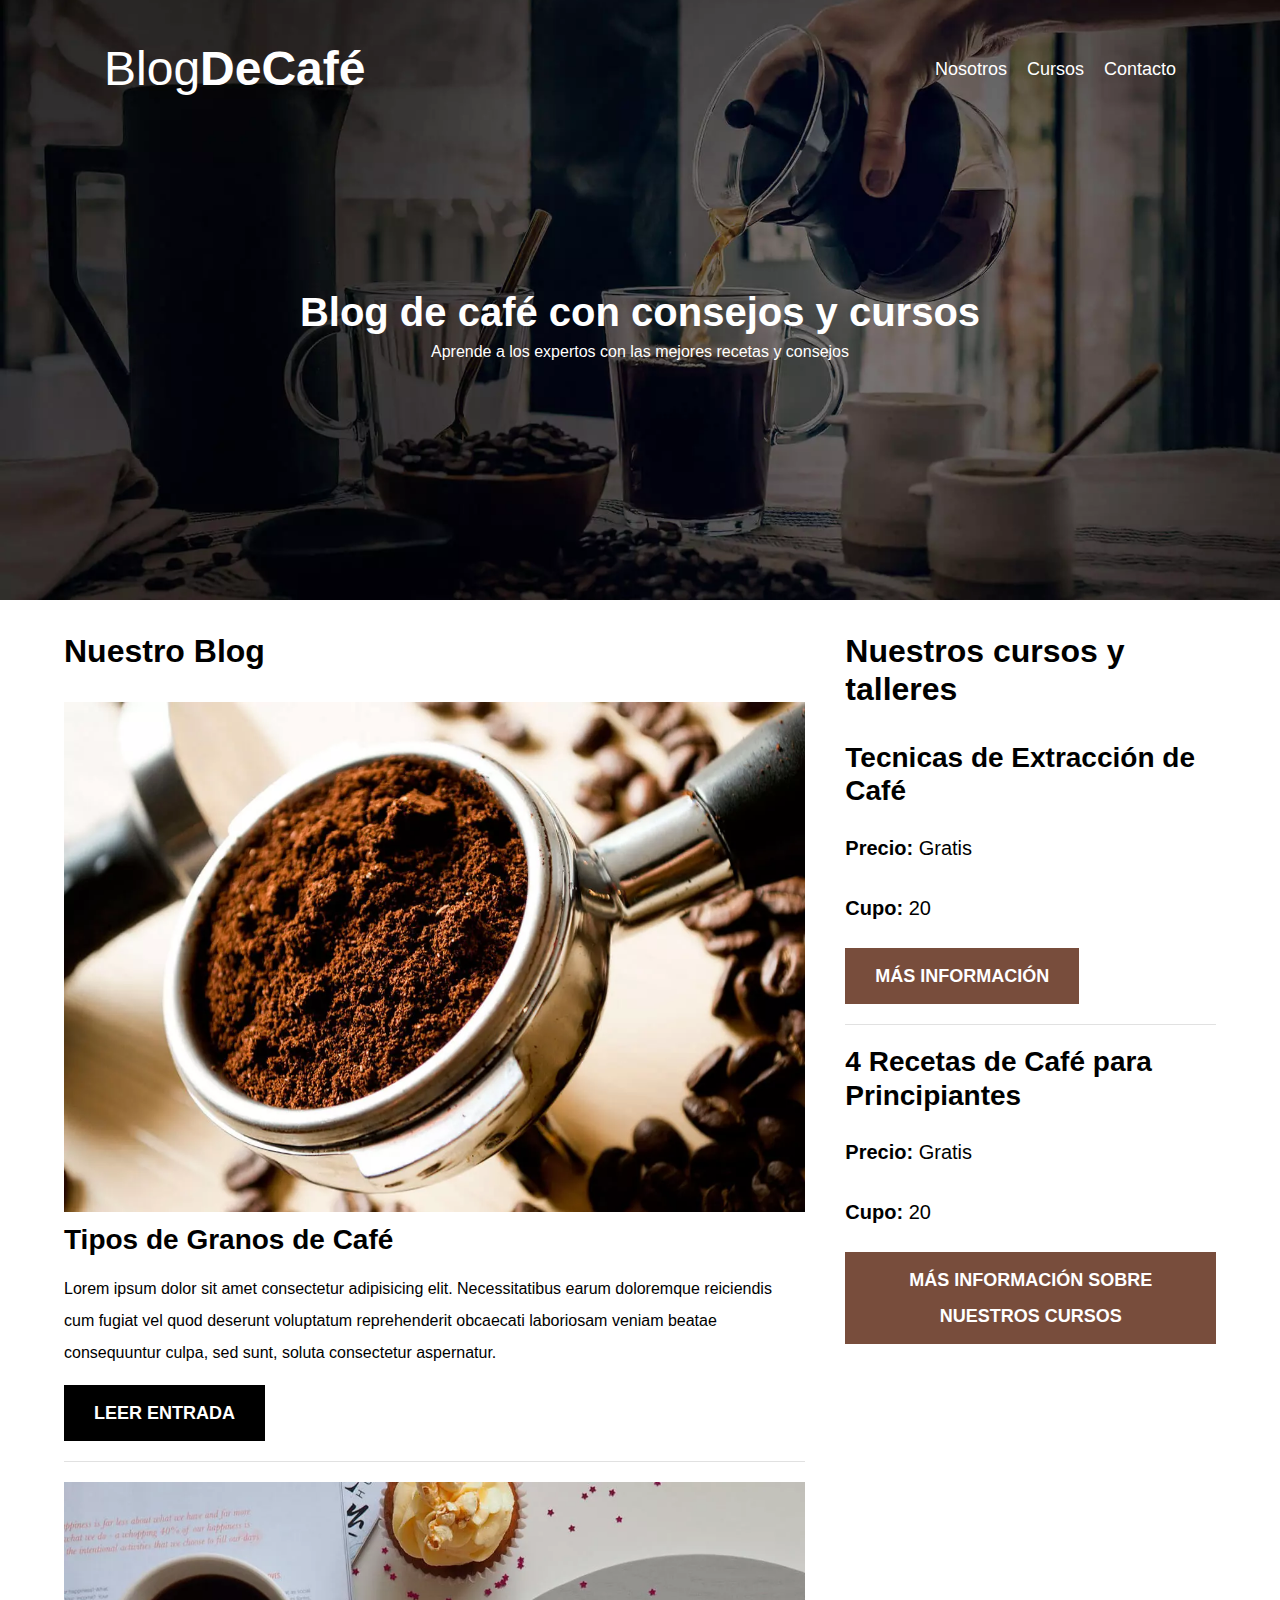
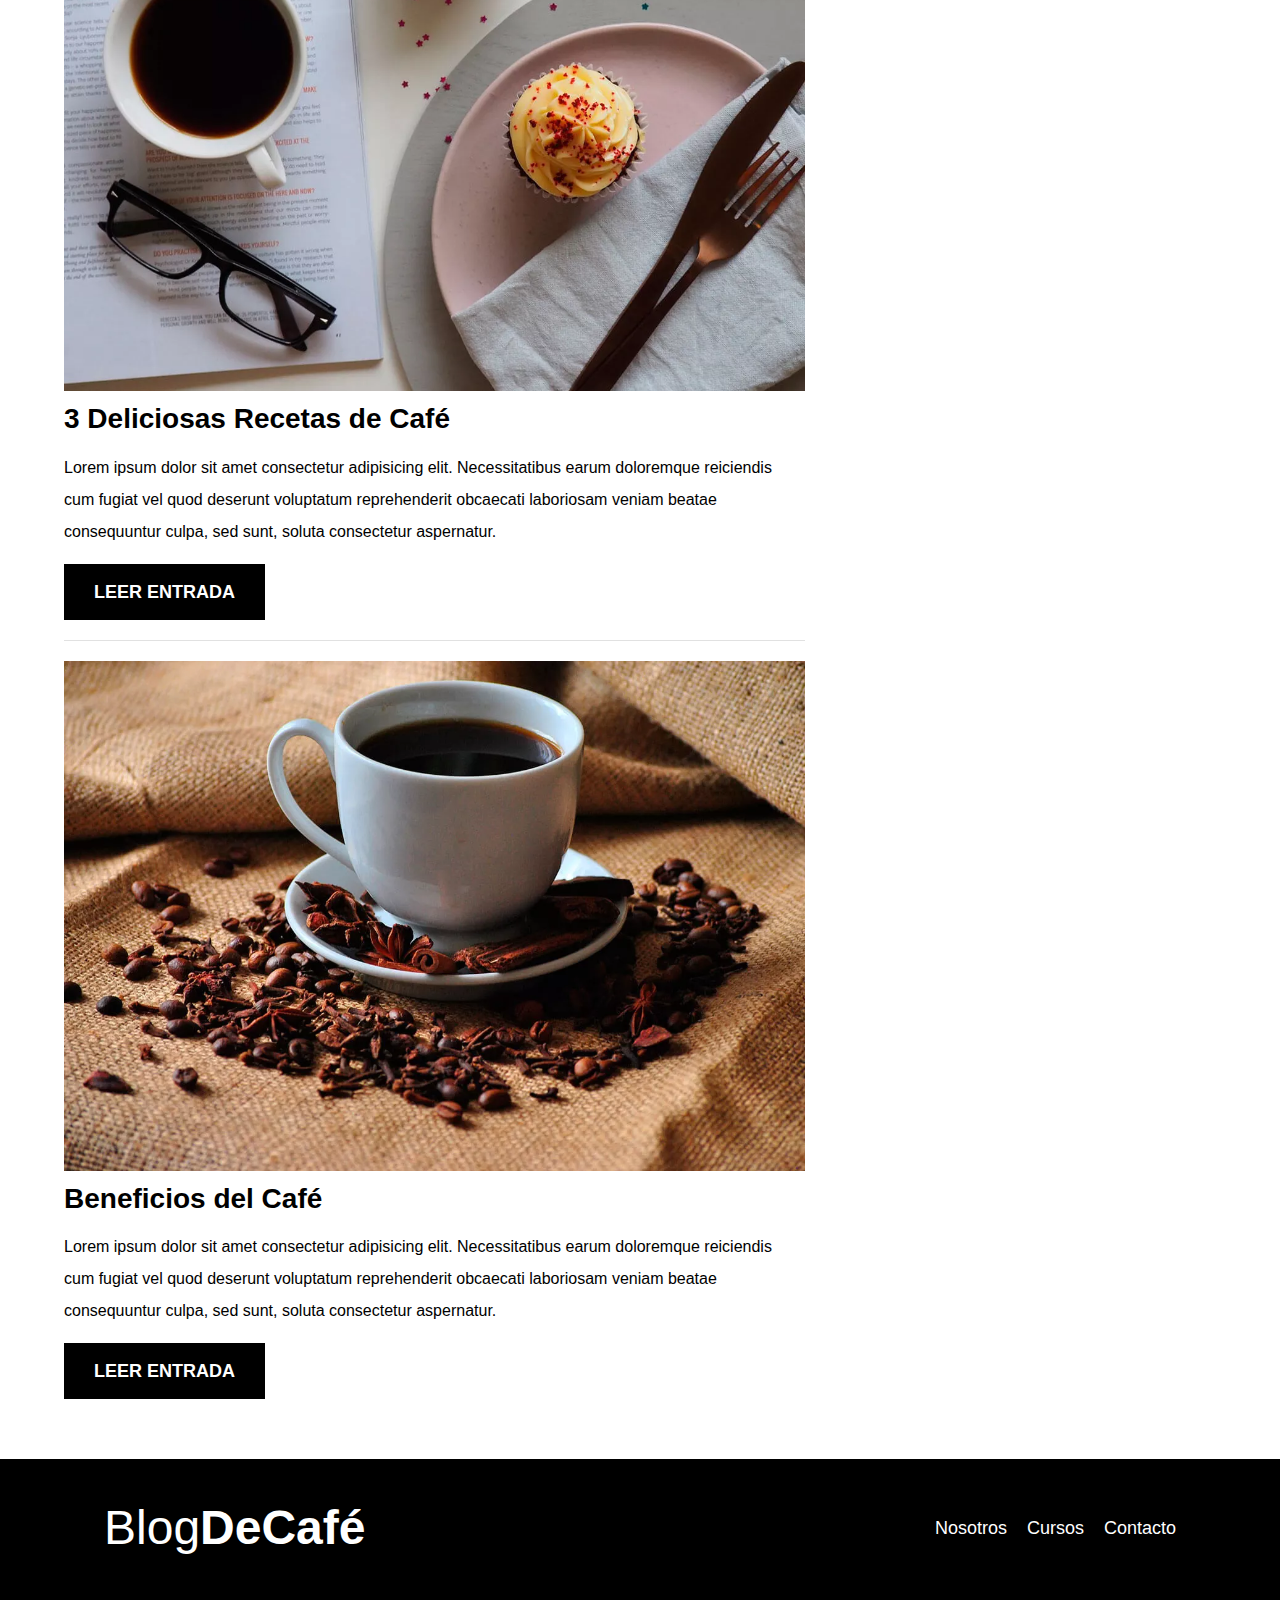
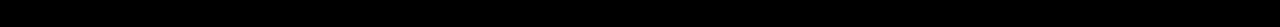
<file: index.html>
<!DOCTYPE html>
<html lang="en">
<head>
    <meta charset="UTF-8">
    <meta name="viewport" content="width=device-width, initial-scale=1.0">
    <title>Blog de Café</title>
    <meta name="description" content="Pagina web de blog de cafe">

    <!--Prefetch-->
    <link rel="prefetch" href="nosotros.html" as="documents"> <!--Carga la siguiente pagina que esperamos que el usuario visite-->

    <!-- Preload -->
     <link rel="preload" href="css/normalize.css" as="style"> <!-- Este carga lo mas importante -->
     <link rel="stylesheet" href="css/normalize.css">

     <link rel="preload" href="https://fonts.googleapis.com/css2?family=Open+Sans:ital,wght@0,300..800;1,300..800&family=PT+Sans:ital,wght@0,400;0,700;1,400;1,700&display=swap"
     crossorigin="crossorigin" as="font">

     <link rel="preload" href="css/style.css" as="style">
     <link rel="stylesheet" href="css/style.css">

</head>
<body>
    
    <header class="header">

        <div class="contenedor">
            <div class="barra">
                <a class="logo no-margin centrar-texto" href="index.html">
                    <h1 class="logo__nombre no-margin">Blog<span class="logo__bold">DeCafé</span></h1>
                </a>

                <nav class="navegacion">
                    <a href="nosotros.html" class="navegacion__enlace">Nosotros</a>
                    <a href="cursos.html" class="navegacion__enlace">Cursos</a>
                    <a href="contacto.html" class="navegacion__enlace">Contacto</a>
                </nav>
            </div>
        </div>

        <div class="header__texto">
            <h2 class="no-margin">Blog de café con consejos y cursos</h2>
            <p class="no-margin">Aprende a los expertos con las mejores recetas y consejos</p>
        </div>
    </header>

    <div class="contenedor contenido-principal">
        <main class="blog">
            <h3>Nuestro Blog</h3>

            <article class="entrada">
                <div class="entrada__imagen">
                    <picture> <!--picture soporta varios formatos de imagenes y depende del navegador va a cargar el formato que decidieron implementar-->
                        <source  srcset="img/blog1.webp" type="image/webp" loading="lazy">
                        <img src="img/blog1.jpg" alt="imagen blog" loading="lazy"> <!--loading="lazy" quiere decir que una ve lleguemos al elemteno este lo descarga-->
                    </picture>
                </div>

                <div class="entrada__contenido">
                    <h4 class="no-margin">Tipos de Granos de Café</h4>
                    <p>Lorem ipsum dolor sit amet consectetur adipisicing elit. Necessitatibus earum doloremque reiciendis cum fugiat vel quod deserunt voluptatum reprehenderit obcaecati laboriosam veniam beatae consequuntur culpa, sed sunt, soluta consectetur aspernatur.</p>
                    <a href="entrada.html" class="boton boton--primario">Leer Entrada</a>
                </div>
            </article> 

            <article class="entrada">
                <div class="entrada__imagen">
                    <picture> 
                        <source srcset="img/blog2.webp" type="image/webp" loading="lazy">
                        <img src="img/blog2.jpg" alt="imagen blog" loading="lazy"> 
                    </picture>
                </div>

                <div class="entrada__contenido">
                    <h4 class="no-margin">3 Deliciosas Recetas de Café</h4>
                    <p>Lorem ipsum dolor sit amet consectetur adipisicing elit. Necessitatibus earum doloremque reiciendis cum fugiat vel quod deserunt voluptatum reprehenderit obcaecati laboriosam veniam beatae consequuntur culpa, sed sunt, soluta consectetur aspernatur.</p>
                    <a href="entrada.html" class="boton boton--primario">Leer Entrada</a>
                </div>
            </article>

            <article class="entrada">
                <div class="entrada__imagen">
                    <picture> 
                        <source srcset="img/blog3.webp" type="image/webp" loading="lazy">
                        <img src="img/blog3.jpg" alt="imagen blog" loading="lazy"> 
                    </picture>
                </div>

                <div class="entrada__contenido">
                    <h4 class="no-margin">Beneficios del Café</h4>
                    <p>Lorem ipsum dolor sit amet consectetur adipisicing elit. Necessitatibus earum doloremque reiciendis cum fugiat vel quod deserunt voluptatum reprehenderit obcaecati laboriosam veniam beatae consequuntur culpa, sed sunt, soluta consectetur aspernatur.</p>
                    <a href="entrada.html" class="boton boton--primario">Leer Entrada</a>
                </div>
            </article>
        </main>
        <aside class="sidebar">
            <h3>Nuestros cursos y talleres</h3>

            <ul class="cursos no-padding">
                <li class="widget-curso">
                    <h4 class="no-margin">Tecnicas de Extracción de Café</h4>
                    <p class="widget-curso__label">Precio: 
                        <span class="widget-curso__info">Gratis</span>
                    </p>
                    <p class="widget-curso__label">Cupo: 
                        <span class="widget-curso__info">20</span>
                    </p>
                    <a href="entrada.html" class="boton boton--secundario">Más Información</a>
                </li>
                <li class="widget-curso">
                    <h4 class="no-margin">4 Recetas de Café para Principiantes</h4>
                    <p class="widget-curso__label">Precio: 
                        <span class="widget-curso__info">Gratis</span>
                    </p>
                    <p class="widget-curso__label">Cupo: 
                        <span class="widget-curso__info">20</span>
                    </p>
                    <a href="entrada.html" class="boton boton--secundario">Más Información sobre nuestros cursos</a>
                </li>
            </ul>
        </aside>
    </div> <!--Contenido principal-->

    <div></div>
    <footer class="footer">
        <div class="contenedor">
            <div class="barra">
                <a class="logo no-margin centrar-texto" href="index.html">
                    <h1 class="logo__nombre no-margin">Blog<span class="logo__bold">DeCafé</span></h1>
                </a>

                <nav class="navegacion">
                    <a href="nosotros.html" class="navegacion__enlace">Nosotros</a>
                    <a href="cursos.html" class="navegacion__enlace">Cursos</a>
                    <a href="contacto.html" class="navegacion__enlace">Contacto</a>
                </nav>
            </div>
        </div>
    </footer>

    <script src="js/modernizr.js"></script>
</body>
</html>
</file>
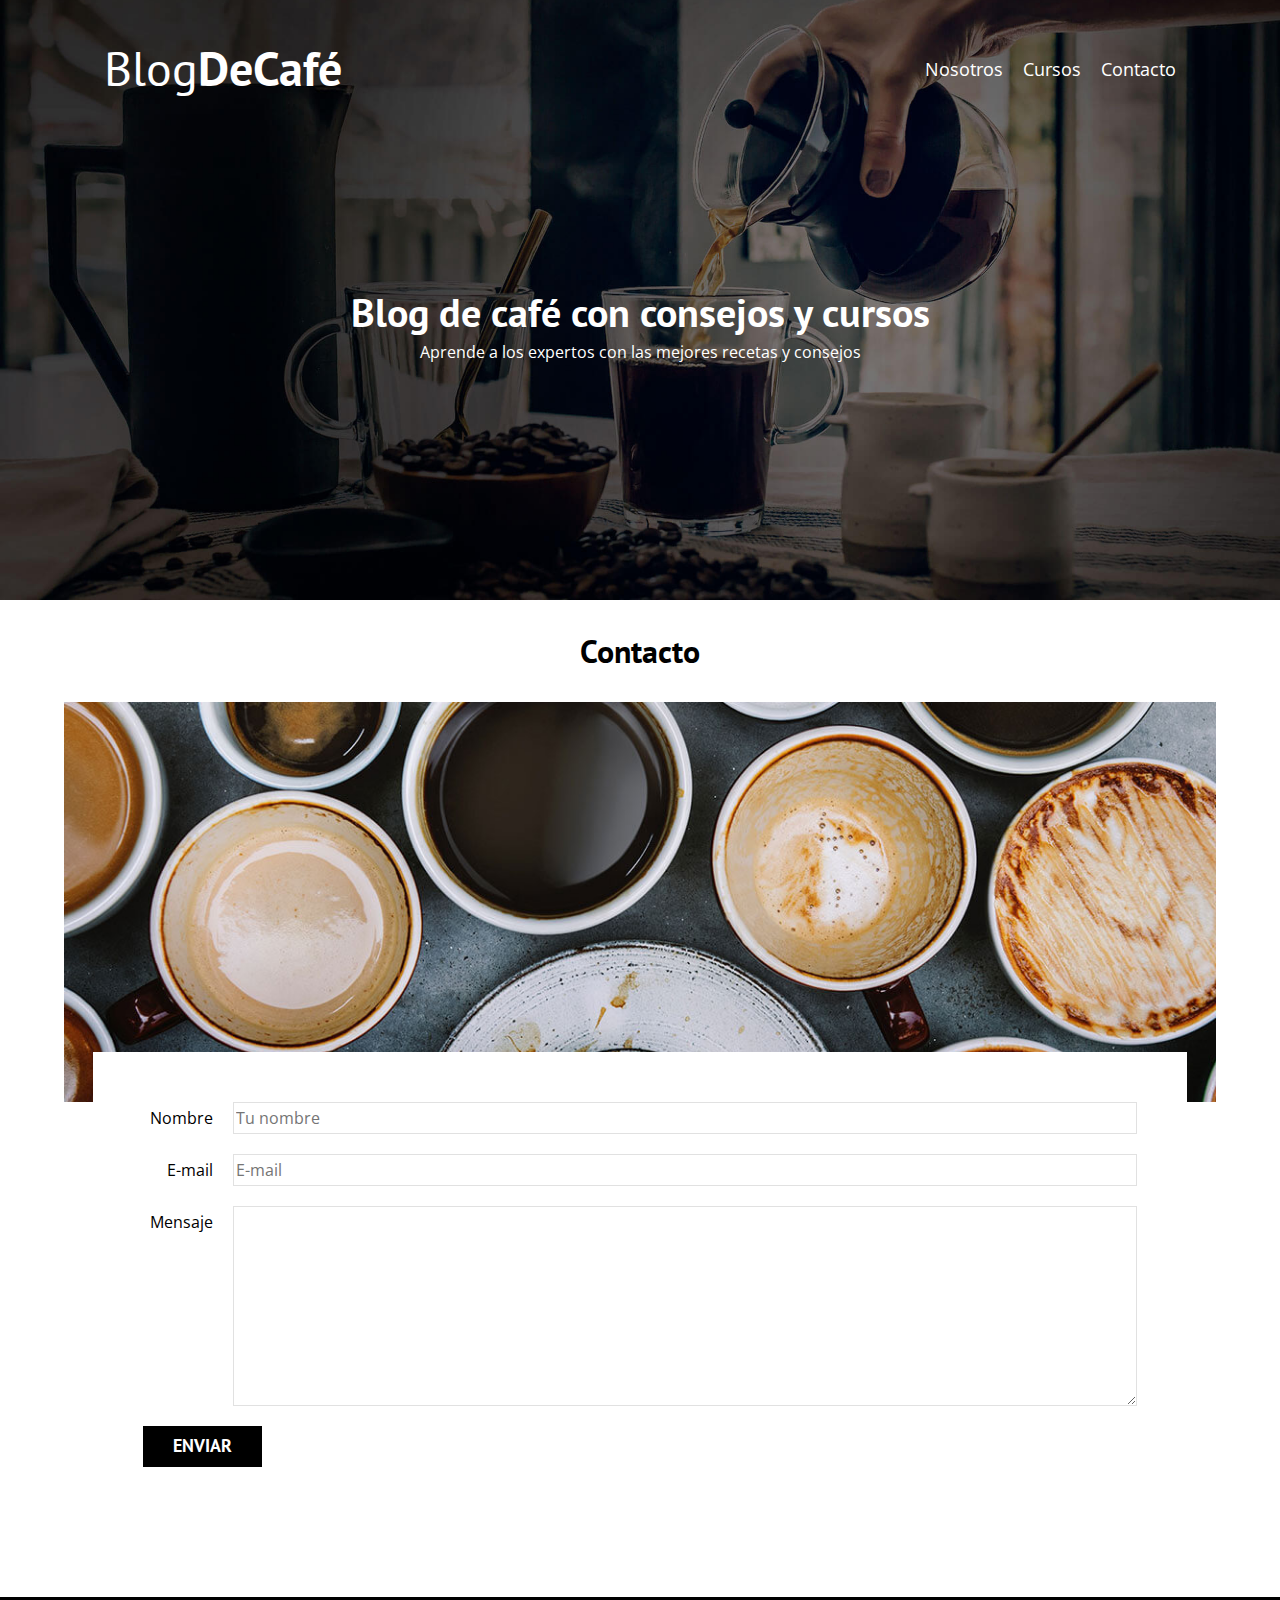
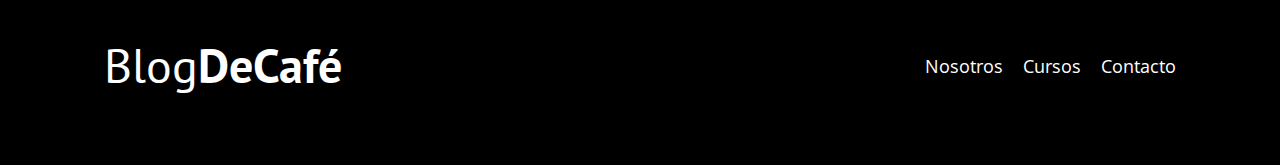
<file: contacto.html>
<!DOCTYPE html>
<html lang="en">
<head>
    <meta charset="UTF-8">
    <meta name="viewport" content="width=device-width, initial-scale=1.0">
    <title>Blog de Café</title>
    <link rel="stylesheet" href="css/normalize.css">
    <link href="https://fonts.googleapis.com/css2?family=Open+Sans:ital,wght@0,300..800;1,300..800&family=PT+Sans:ital,wght@0,400;0,700;1,400;1,700&display=swap" rel="stylesheet">
    <link rel="stylesheet" href="css/style.css">
</head>
<body>
    
    <header class="header">

        <div class="contenedor">
            <div class="barra">
                <a class="logo no-margin centrar-texto" href="index.html">
                    <h1 class="logo__nombre no-margin">Blog<span class="logo__bold">DeCafé</span></h1>
                </a>

                <nav class="navegacion">
                    <a href="nosotros.html" class="navegacion__enlace">Nosotros</a>
                    <a href="cursos.html" class="navegacion__enlace">Cursos</a>
                    <a href="contacto.html" class="navegacion__enlace">Contacto</a>
                </nav>
            </div>
        </div>

        <div class="header__texto">
            <h2 class="no-margin">Blog de café con consejos y cursos</h2>
            <p class="no-margin">Aprende a los expertos con las mejores recetas y consejos</p>
        </div>
    </header>

    <main class="contenedor">
        <h3 class="centrar-texto">Contacto</h3>

        <div class="contacto-bg"></div>

        <form class="formulario">
            <div class="campo">
                <label class="campo__label" for="nombre">Nombre</label>
                <input 
                    class="campo__field"
                    type="text" 
                    placeholder="Tu nombre" 
                    id="nombre"
                >
            </div>
            <div class="campo">
                <label class="campo__label" for="e-mail">E-mail</label>
                <input
                    class="campo__field"
                    type="email" 
                    placeholder="E-mail" 
                    id="e-mail"
                >
            </div>
            <div class="campo">
                <label class="campo__label" for="mensaje">Mensaje</label>
                <textarea 
                    class="campo__field campo__field--textarea"
                    id="mensaje">
                </textarea>
            </div>
            <div class="campo">
                <input 
                    type="submit" 
                    value="Enviar" 
                    class="boton boton--primario"
                >
            </div>
        </form>

    </main> <!--Contenido principal-->

    <footer class="footer">
        <div class="contenedor">
            <div class="barra">
                <a class="logo no-margin centrar-texto" href="index.html">
                    <h1 class="logo__nombre no-margin">Blog<span class="logo__bold">DeCafé</span></h1>
                </a>

                <nav class="navegacion">
                    <a href="nosotros.html" class="navegacion__enlace">Nosotros</a>
                    <a href="cursos.html" class="navegacion__enlace">Cursos</a>
                    <a href="contacto.html" class="navegacion__enlace">Contacto</a>
                </nav>
            </div>
        </div>
    </footer>
</body>
</html>
</file>
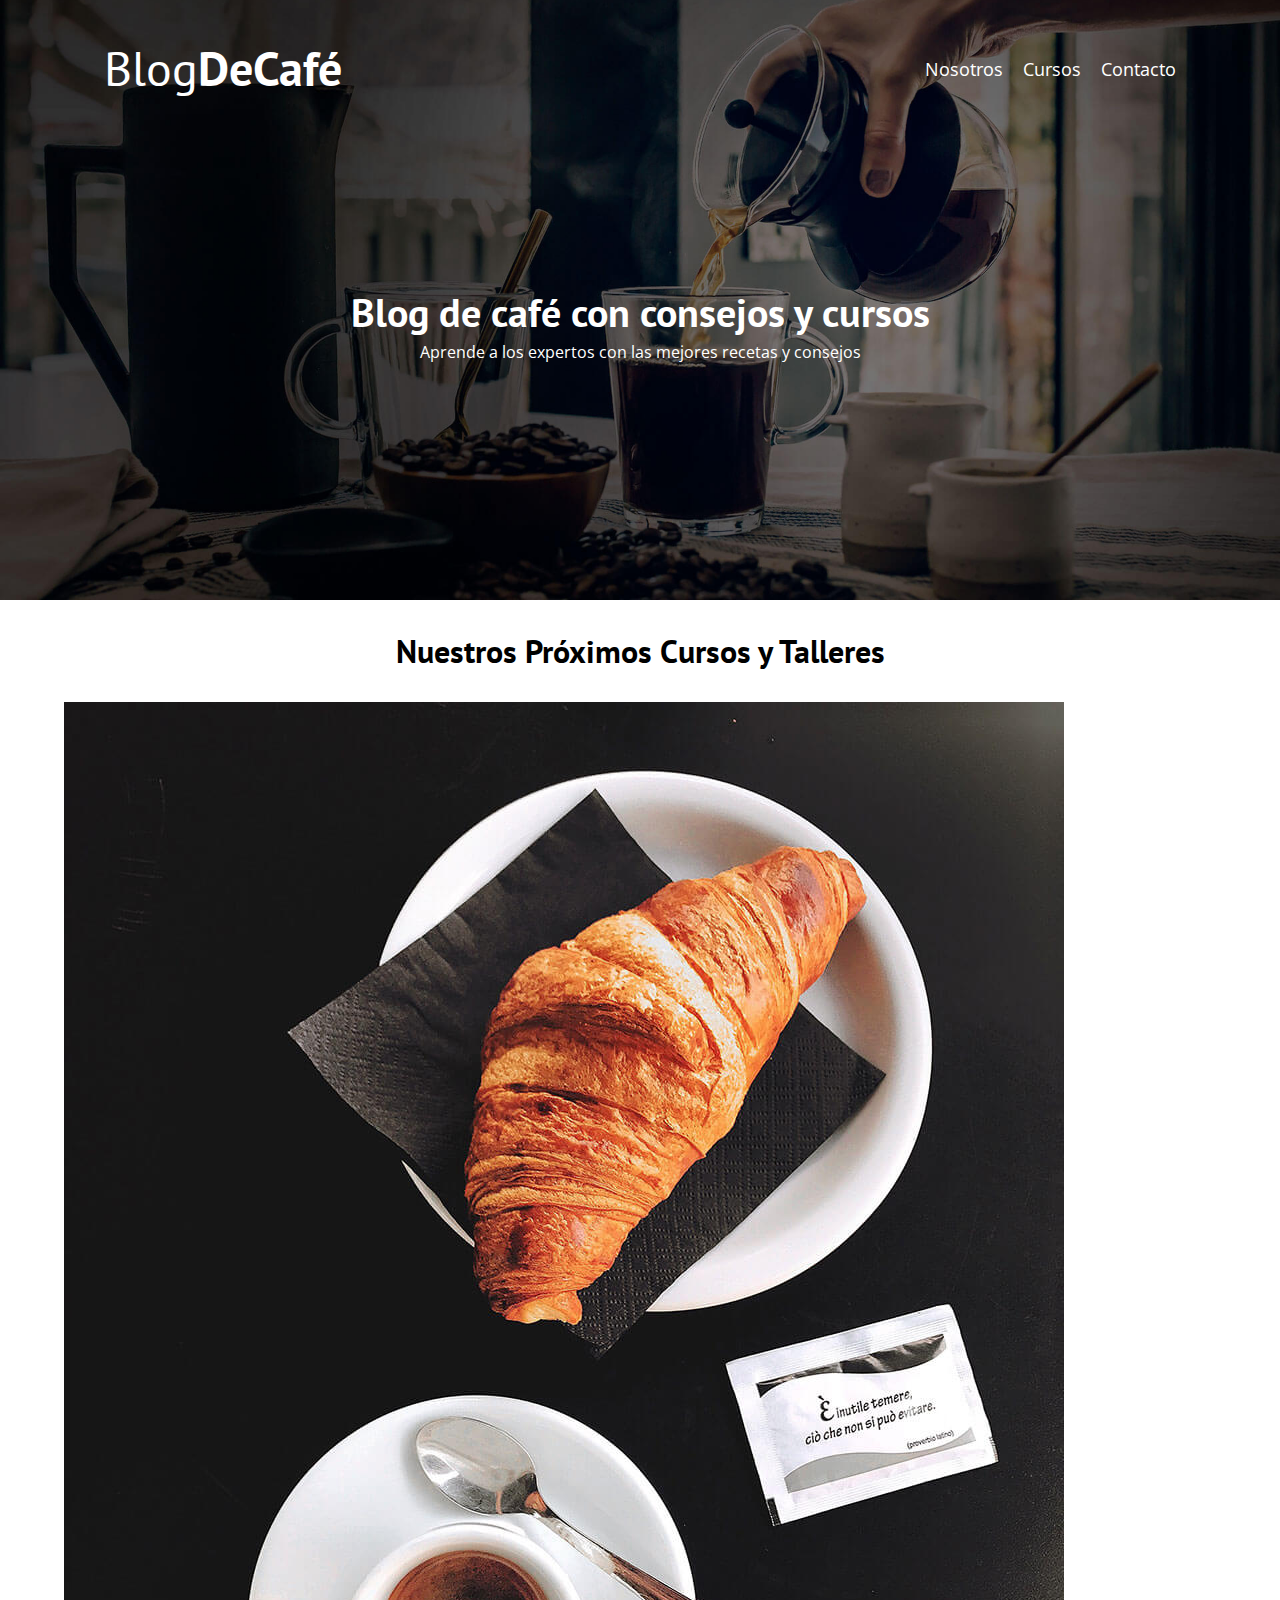
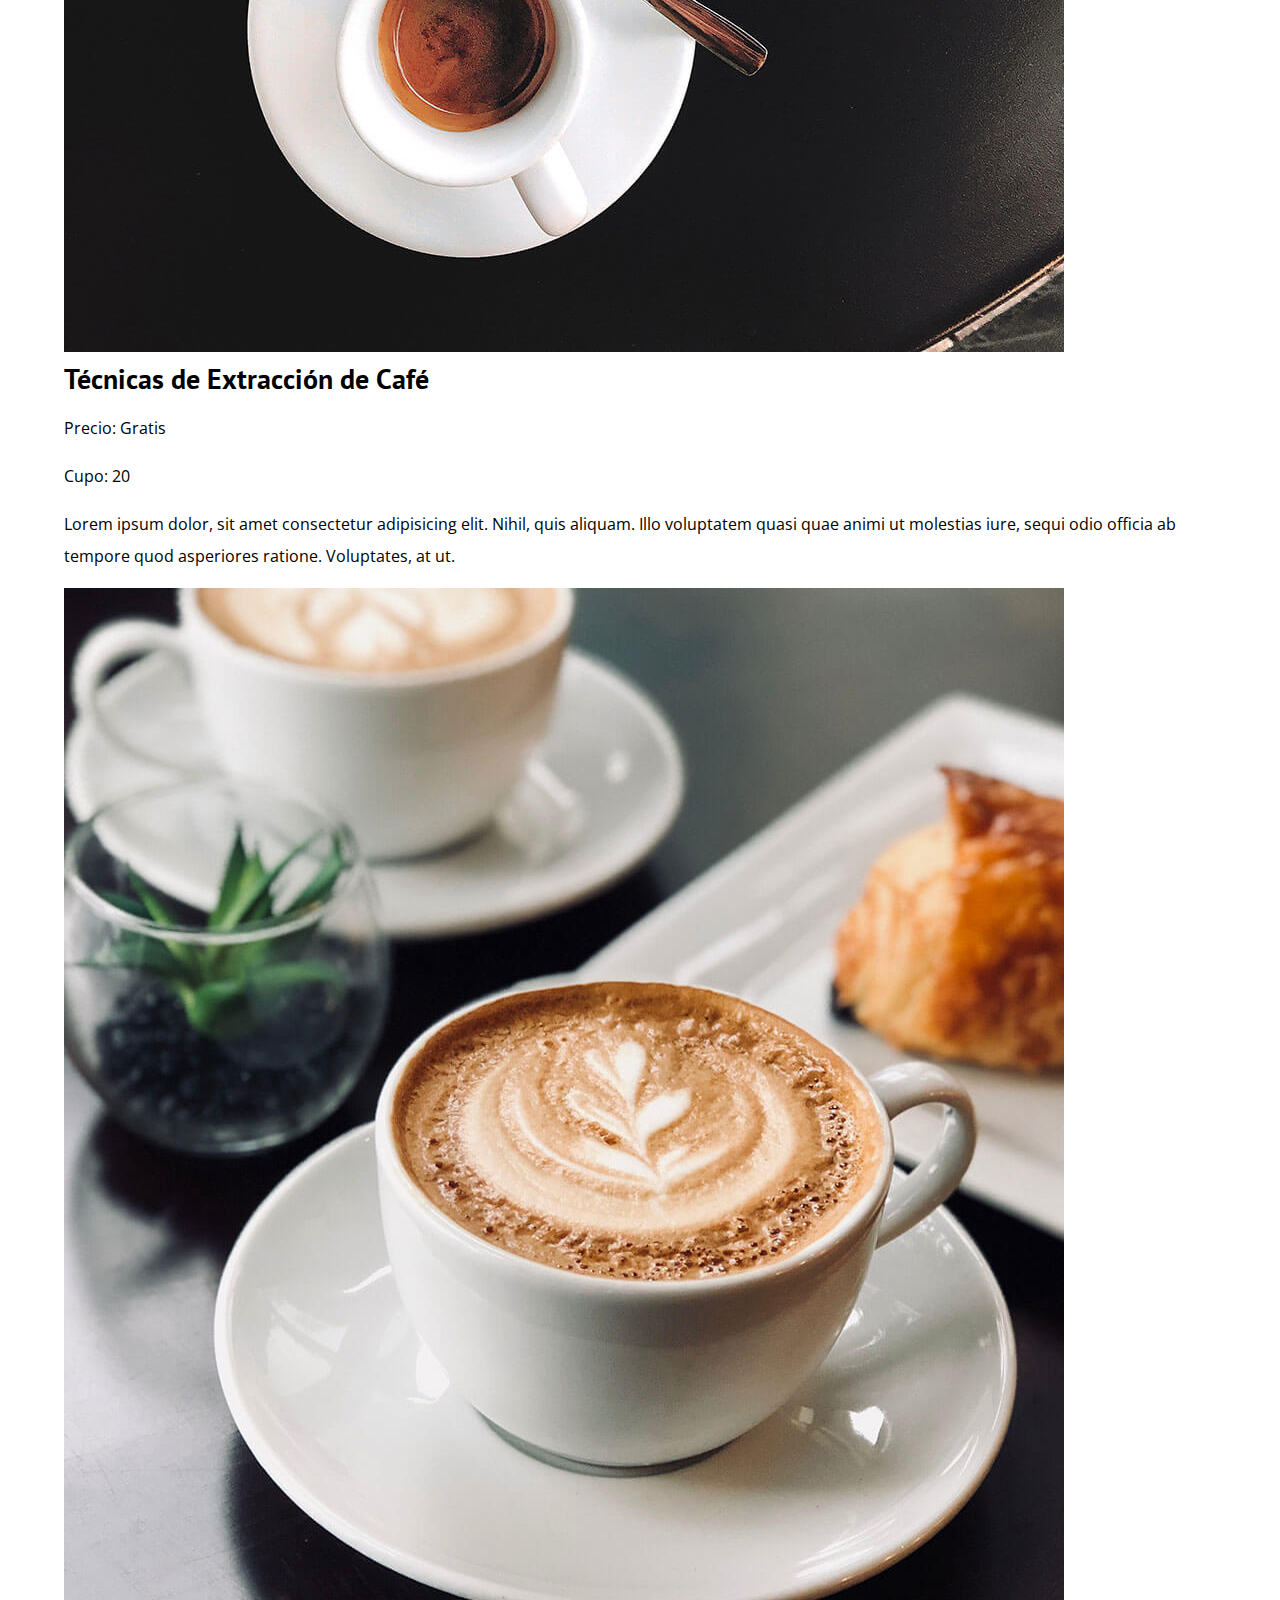
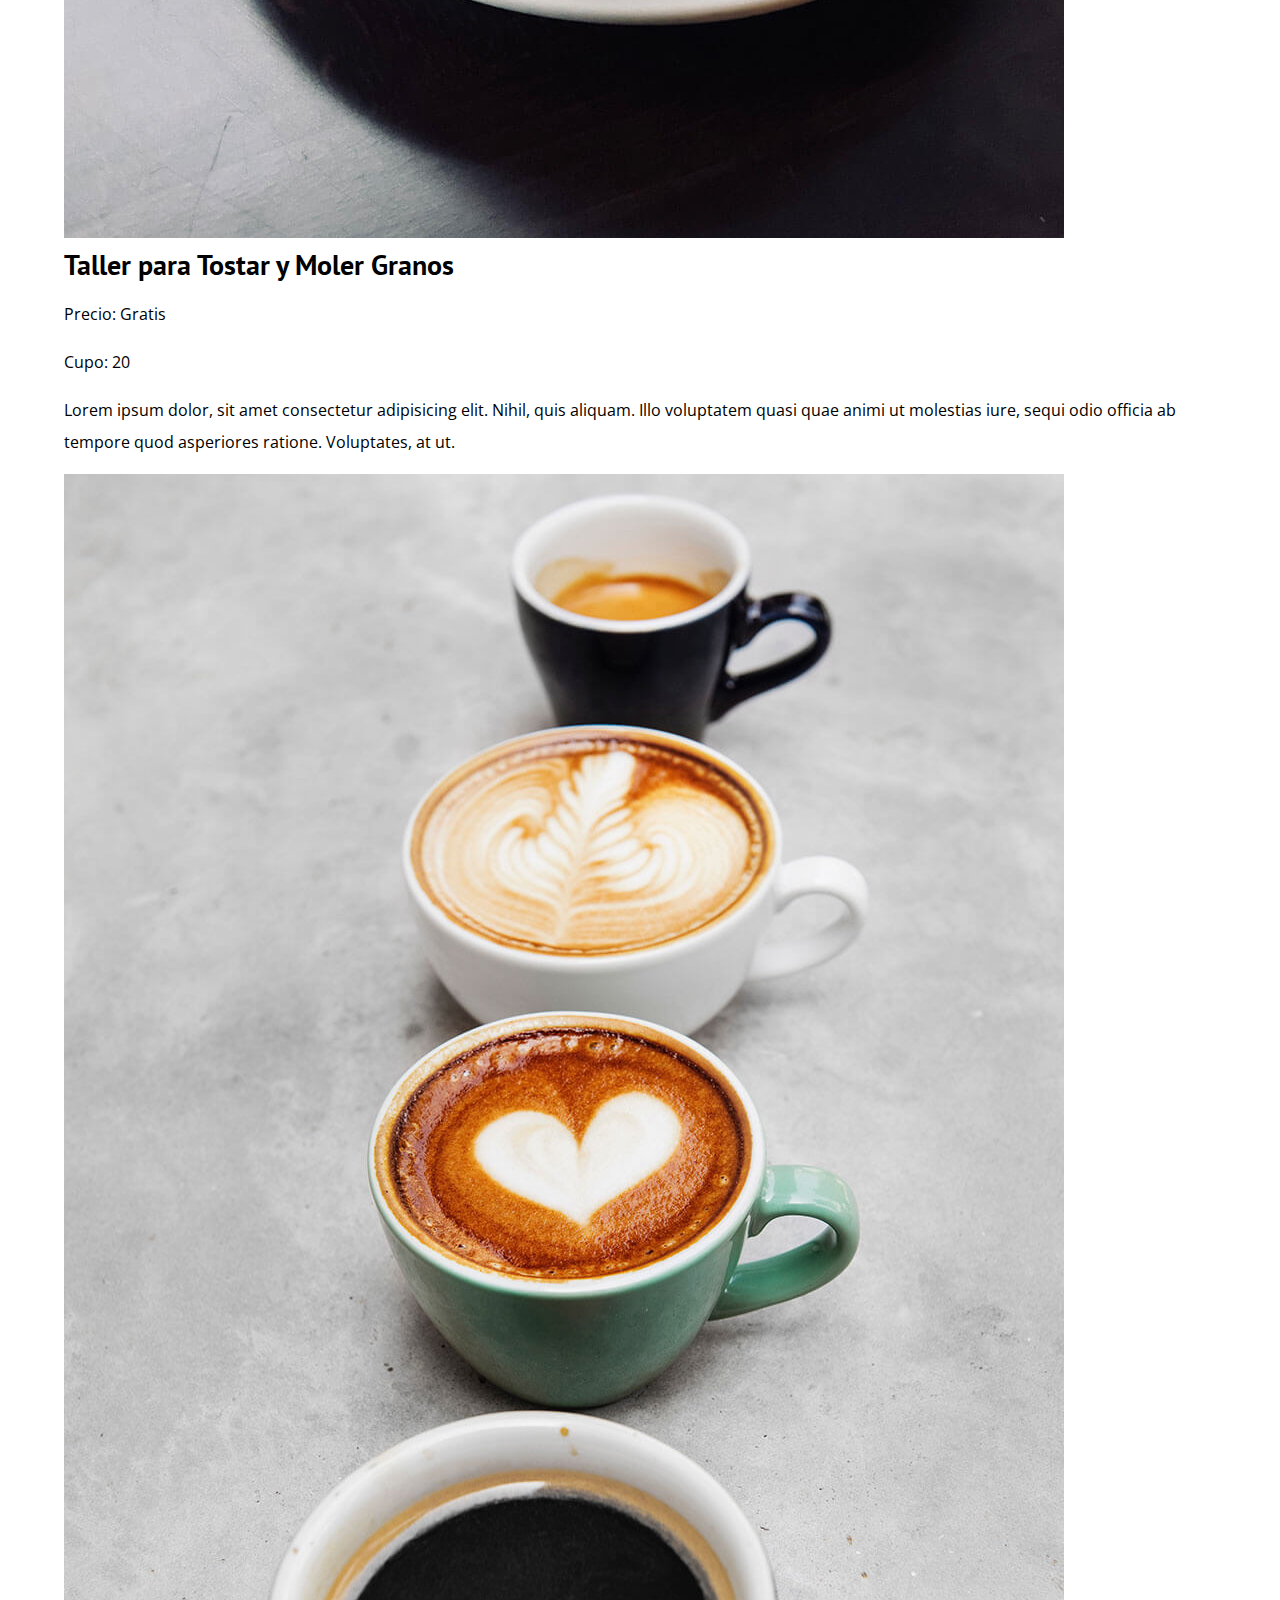
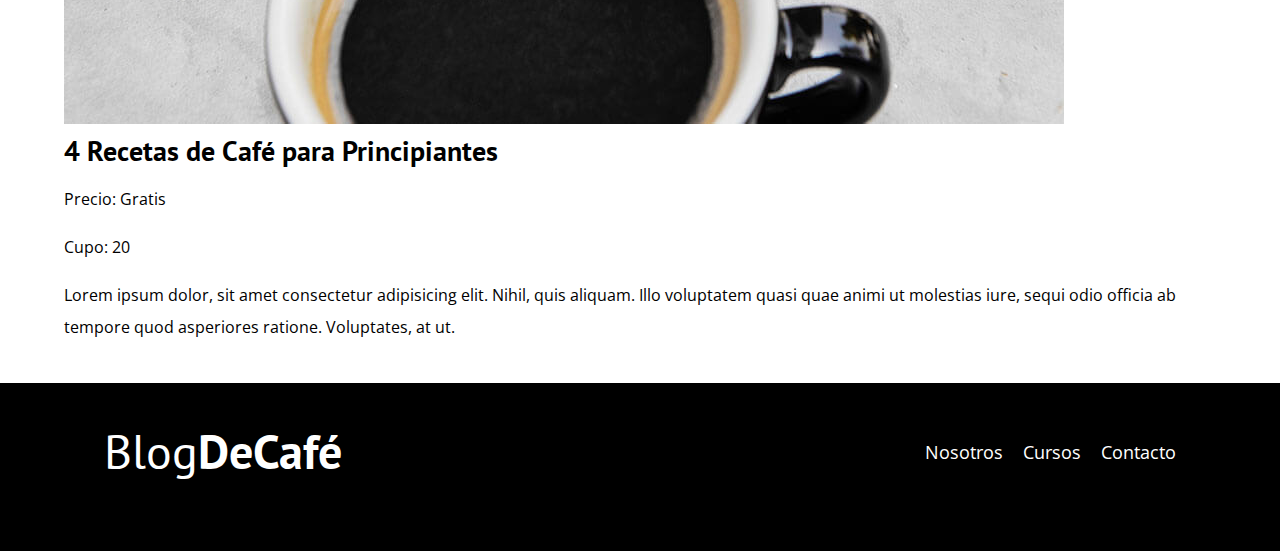
<file: cursos.html>
<!DOCTYPE html>
<html lang="en">
<head>
    <meta charset="UTF-8">
    <meta name="viewport" content="width=device-width, initial-scale=1.0">
    <title>Blog de Café</title>
    <link rel="stylesheet" href="css/normalize.css">
    <link href="https://fonts.googleapis.com/css2?family=Open+Sans:ital,wght@0,300..800;1,300..800&family=PT+Sans:ital,wght@0,400;0,700;1,400;1,700&display=swap" rel="stylesheet">
    <link rel="stylesheet" href="css/styile.css">
</head>
<body>
    
    <header class="header">

        <div class="contenedor">
            <div class="barra">
                <a class="logo no-margin centrar-texto" href="index.html">
                    <h1 class="logo__nombre no-margin">Blog<span class="logo__bold">DeCafé</span></h1>
                </a>

                <nav class="navegacion">
                    <a href="nosotros.html" class="navegacion__enlace">Nosotros</a>
                    <a href="cursos.html" class="navegacion__enlace">Cursos</a>
                    <a href="contacto.html" class="navegacion__enlace">Contacto</a>
                </nav>
            </div>
        </div>

        <div class="header__texto">
            <h2 class="no-margin">Blog de café con consejos y cursos</h2>
            <p class="no-margin">Aprende a los expertos con las mejores recetas y consejos</p>
        </div>
    </header>

    <main class="contenedor">
        <h3 class="centrar-texto">Nuestros Próximos Cursos y Talleres</h3>

        <div class="curso">
            <div class="curso__imagen">
                <img src="img/curso1.jpg" alt="imagen del curso">
            </div>

            <div class="curso__informacion">
                <h4 class="no-margin">Técnicas de Extracción de Café</h4>
                <p class="curso__label">Precio: 
                    <span class="curso__info">Gratis</span>
                </p>
                <p class="curso__label">Cupo: 
                    <span class="curso__info">20</span>
                </p>
                <p class="curso__descripcion">
                    Lorem ipsum dolor, sit amet consectetur adipisicing elit. Nihil, quis aliquam. Illo voluptatem quasi quae animi ut molestias iure, sequi odio officia ab tempore quod asperiores ratione. Voluptates, at ut.
                </p>
            </div> <!--.curso-informacion-->
        </div> <!--.curso-->

        <div class="curso">
            <div class="curso__imagen">
                <img src="img/curso2.jpg" alt="imagen del curso">
            </div>

            <div class="curso__informacion">
                <h4 class="no-margin">Taller para Tostar y Moler Granos</h4>
                <p class="curso__label">Precio: 
                    <span class="curso__info">Gratis</span>
                </p>
                <p class="curso__label">Cupo: 
                    <span class="curso__info">20</span>
                </p>
                <p class="curso__descripcion">
                    Lorem ipsum dolor, sit amet consectetur adipisicing elit. Nihil, quis aliquam. Illo voluptatem quasi quae animi ut molestias iure, sequi odio officia ab tempore quod asperiores ratione. Voluptates, at ut.
                </p>
            </div> <!--.curso-informacion-->
        </div> <!--.curso-->

        <div class="curso">
            <div class="curso__imagen">
                <img src="img/curso3.jpg" alt="imagen del curso">
            </div>

            <div class="curso__informacion">
                <h4 class="no-margin">4 Recetas de Café para Principiantes</h4>
                <p class="curso__label">Precio: 
                    <span class="curso__info">Gratis</span>
                </p>
                <p class="curso__label">Cupo: 
                    <span class="curso__info">20</span>
                </p>
                <p class="curso__descripcion">
                    Lorem ipsum dolor, sit amet consectetur adipisicing elit. Nihil, quis aliquam. Illo voluptatem quasi quae animi ut molestias iure, sequi odio officia ab tempore quod asperiores ratione. Voluptates, at ut.
                </p>
            </div> <!--.curso-informacion-->
        </div> <!--.curso-->

    </main> <!--Contenido principal-->

    <footer class="footer">
        <div class="contenedor">
            <div class="barra">
                <a class="logo no-margin centrar-texto" href="index.html">
                    <h1 class="logo__nombre no-margin">Blog<span class="logo__bold">DeCafé</span></h1>
                </a>

                <nav class="navegacion">
                    <a href="nosotros.html" class="navegacion__enlace">Nosotros</a>
                    <a href="cursos.html" class="navegacion__enlace">Cursos</a>
                    <a href="contacto.html" class="navegacion__enlace">Contacto</a>
                </nav>
            </div>
        </div>
    </footer>
</body>
</html>
</file>
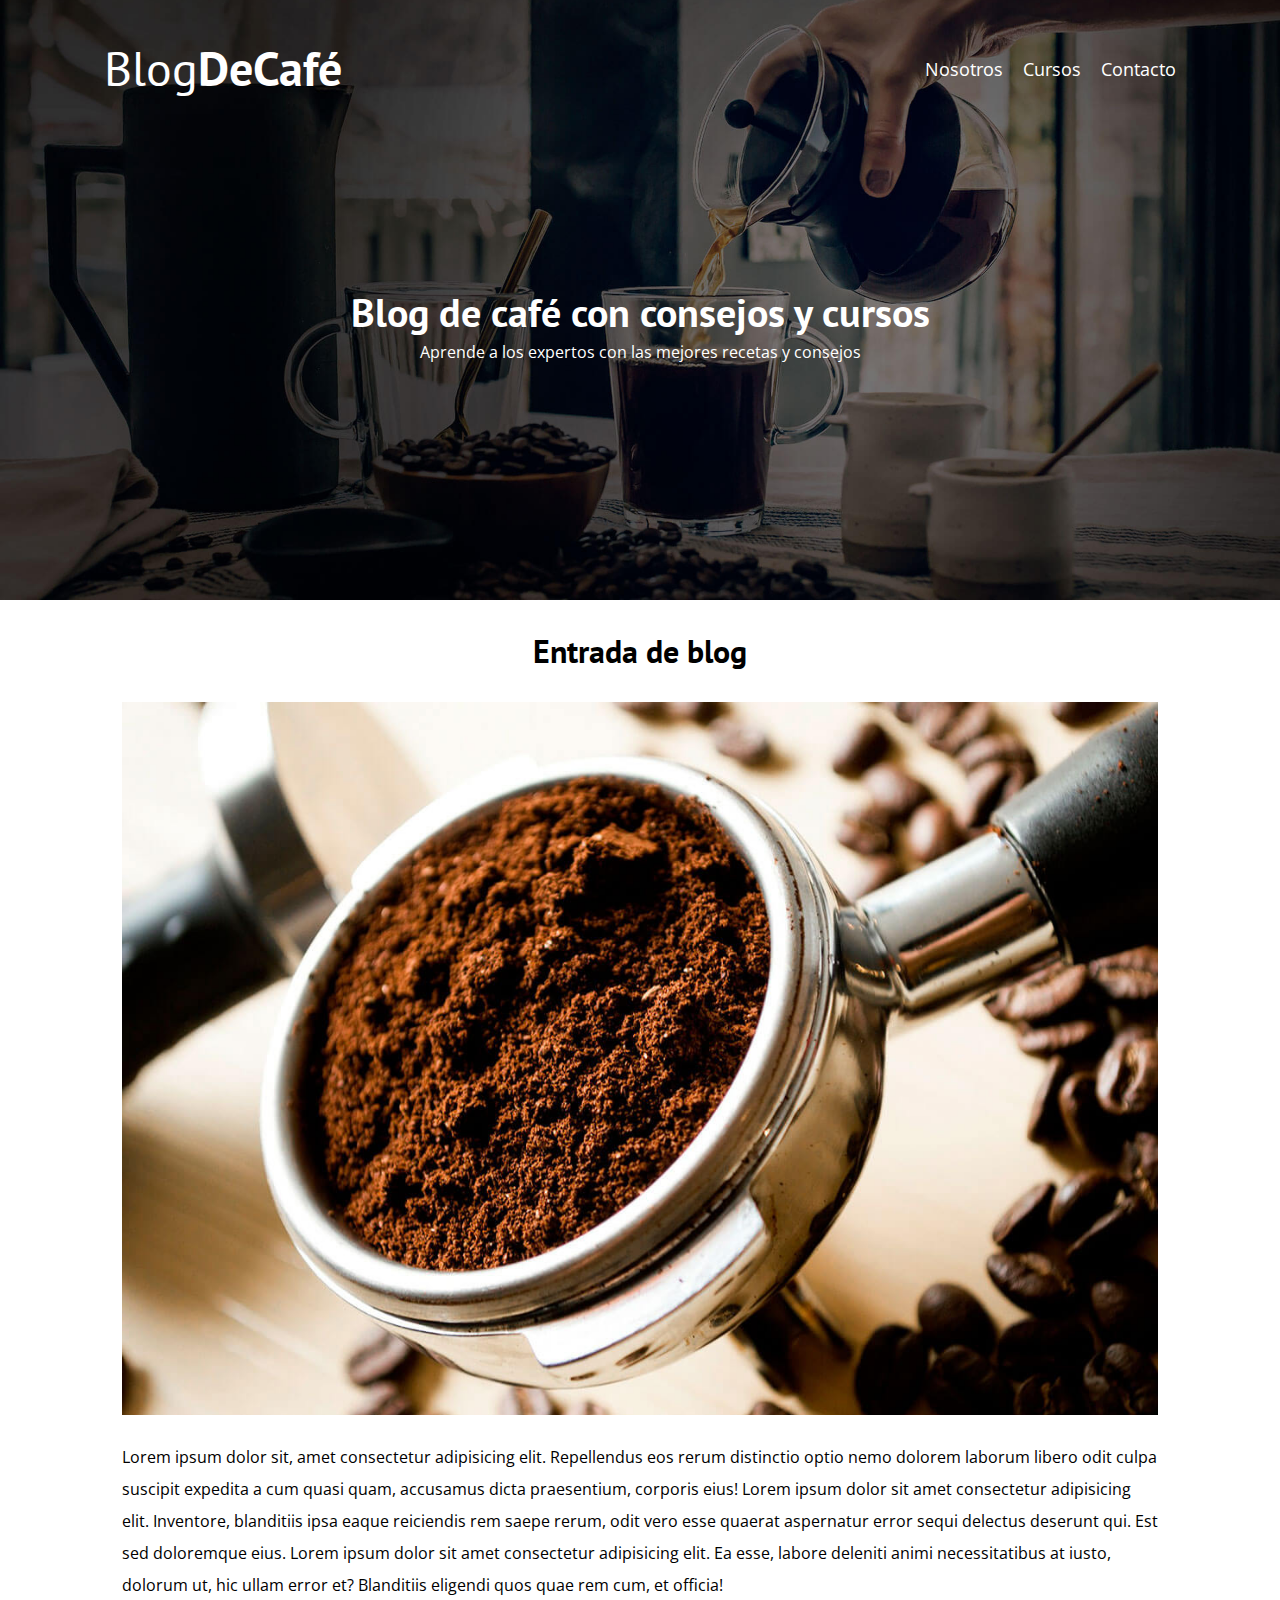
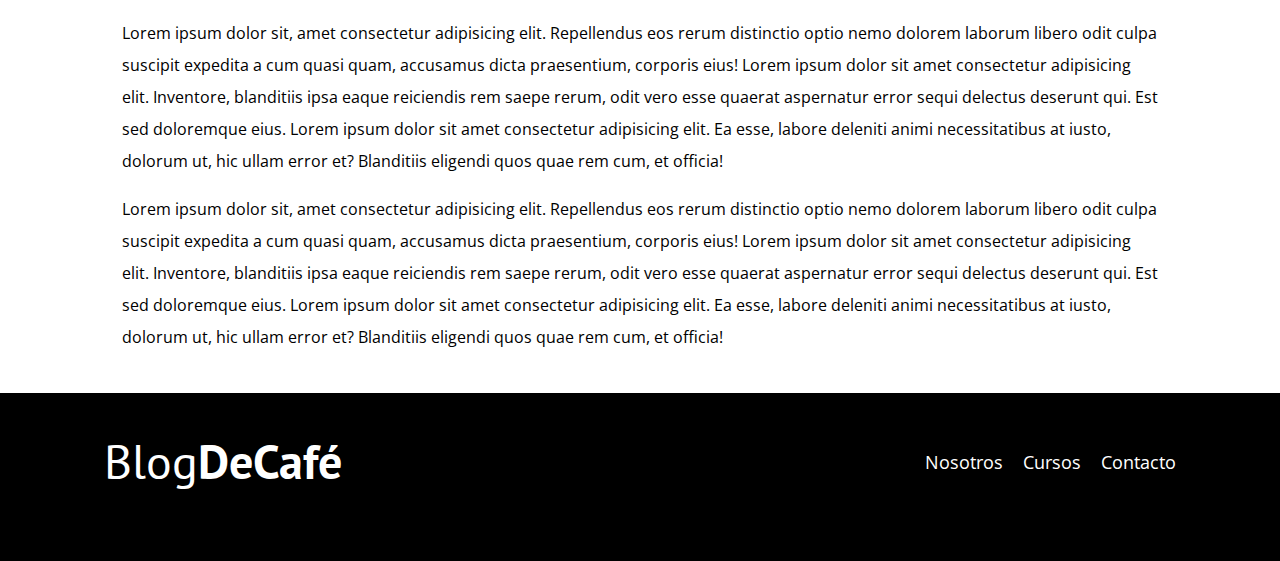
<file: entrada.html>
<!DOCTYPE html>
<html lang="en">
<head>
    <meta charset="UTF-8">
    <meta name="viewport" content="width=device-width, initial-scale=1.0">
    <title>Blog de Café</title>
    <link rel="stylesheet" href="css/normalize.css">
    <link href="https://fonts.googleapis.com/css2?family=Open+Sans:ital,wght@0,300..800;1,300..800&family=PT+Sans:ital,wght@0,400;0,700;1,400;1,700&display=swap" rel="stylesheet">
    <link rel="stylesheet" href="css/styile.css">
</head>
<body>
    
    <header class="header">

        <div class="contenedor">
            <div class="barra">
                <a class="logo no-margin centrar-texto" href="index.html">
                    <h1 class="logo__nombre no-margin">Blog<span class="logo__bold">DeCafé</span></h1>
                </a>

                <nav class="navegacion">
                    <a href="nosotros.html" class="navegacion__enlace">Nosotros</a>
                    <a href="cursos.html" class="navegacion__enlace">Cursos</a>
                    <a href="contacto.html" class="navegacion__enlace">Contacto</a>
                </nav>
            </div>
        </div>

        <div class="header__texto">
            <h2 class="no-margin">Blog de café con consejos y cursos</h2>
            <p class="no-margin">Aprende a los expertos con las mejores recetas y consejos</p>
        </div>
    </header>

    <main class="contenedor">
        <h3 class="centrar-texto">Entrada de blog</h3>
        <div class="contenedor">
            <div>
                <img src="img/blog1.jpg" alt="Imagen de blog">
            </div>

            <div>
                <p>
                    Lorem ipsum dolor sit, amet consectetur adipisicing elit. Repellendus eos rerum distinctio optio nemo dolorem laborum libero odit culpa suscipit expedita a cum quasi quam, accusamus dicta praesentium, corporis eius!
                    Lorem ipsum dolor sit amet consectetur adipisicing elit. Inventore, blanditiis ipsa eaque reiciendis rem saepe rerum, odit vero esse quaerat aspernatur error sequi delectus deserunt qui. Est sed doloremque eius.
                    Lorem ipsum dolor sit amet consectetur adipisicing elit. Ea esse, labore deleniti animi necessitatibus at iusto, dolorum ut, hic ullam error et? Blanditiis eligendi quos quae rem cum, et officia!
                </p>
                <p>
                    Lorem ipsum dolor sit, amet consectetur adipisicing elit. Repellendus eos rerum distinctio optio nemo dolorem laborum libero odit culpa suscipit expedita a cum quasi quam, accusamus dicta praesentium, corporis eius!
                    Lorem ipsum dolor sit amet consectetur adipisicing elit. Inventore, blanditiis ipsa eaque reiciendis rem saepe rerum, odit vero esse quaerat aspernatur error sequi delectus deserunt qui. Est sed doloremque eius.
                    Lorem ipsum dolor sit amet consectetur adipisicing elit. Ea esse, labore deleniti animi necessitatibus at iusto, dolorum ut, hic ullam error et? Blanditiis eligendi quos quae rem cum, et officia!
                </p>
                <p>
                    Lorem ipsum dolor sit, amet consectetur adipisicing elit. Repellendus eos rerum distinctio optio nemo dolorem laborum libero odit culpa suscipit expedita a cum quasi quam, accusamus dicta praesentium, corporis eius!
                    Lorem ipsum dolor sit amet consectetur adipisicing elit. Inventore, blanditiis ipsa eaque reiciendis rem saepe rerum, odit vero esse quaerat aspernatur error sequi delectus deserunt qui. Est sed doloremque eius.
                    Lorem ipsum dolor sit amet consectetur adipisicing elit. Ea esse, labore deleniti animi necessitatibus at iusto, dolorum ut, hic ullam error et? Blanditiis eligendi quos quae rem cum, et officia!
                </p>
            </div>
        </div>

    </main> <!--Contenido principal-->

    <footer class="footer">
        <div class="contenedor">
            <div class="barra">
                <a class="logo no-margin centrar-texto" href="index.html">
                    <h1 class="logo__nombre no-margin">Blog<span class="logo__bold">DeCafé</span></h1>
                </a>

                <nav class="navegacion">
                    <a href="nosotros.html" class="navegacion__enlace">Nosotros</a>
                    <a href="cursos.html" class="navegacion__enlace">Cursos</a>
                    <a href="contacto.html" class="navegacion__enlace">Contacto</a>
                </nav>
            </div>
        </div>
    </footer>
</body>
</html>
</file>
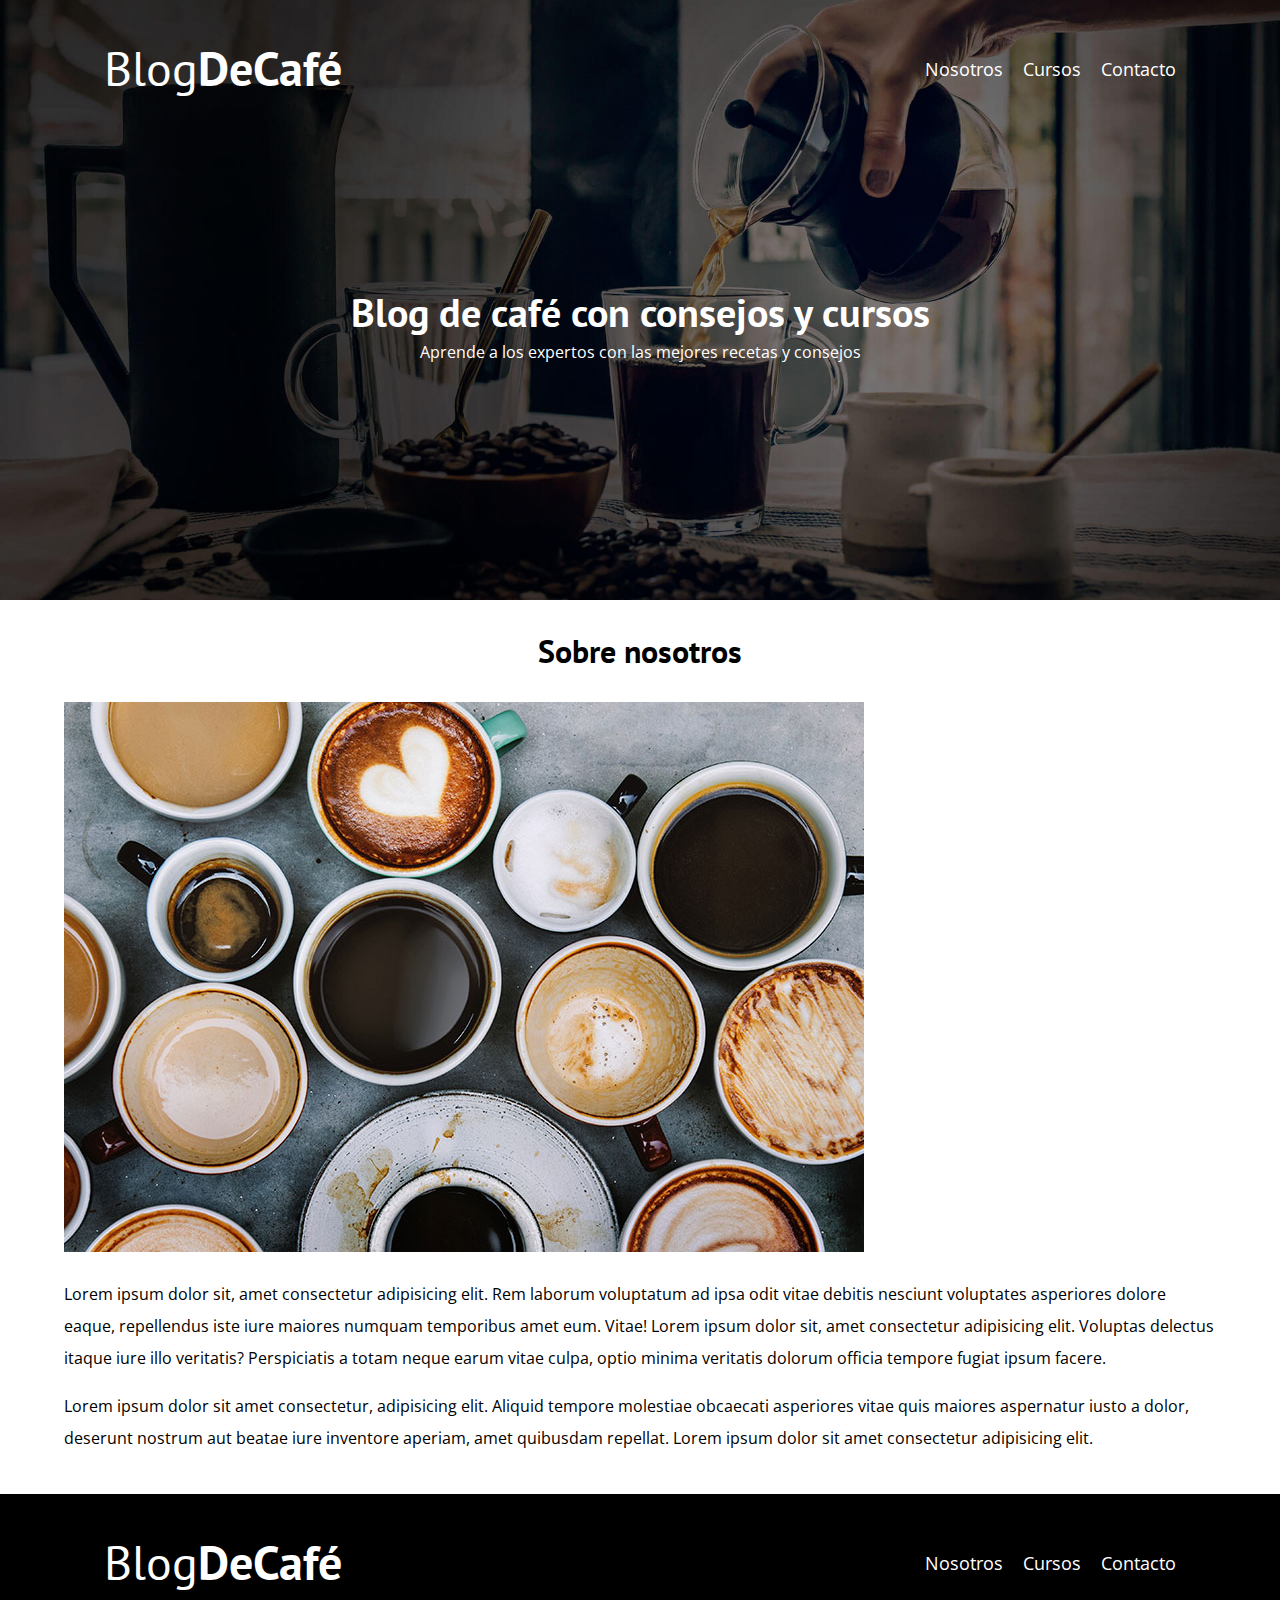
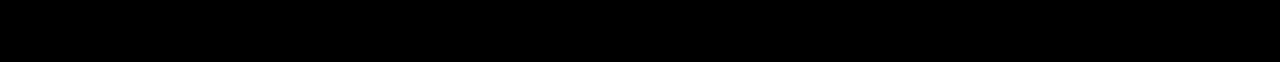
<file: nosotros.html>
<!DOCTYPE html>
<html lang="en">
<head>
    <meta charset="UTF-8">
    <meta name="viewport" content="width=device-width, initial-scale=1.0">
    <title>Blog de Café</title>
    <link rel="stylesheet" href="css/normalize.css">
    <link href="https://fonts.googleapis.com/css2?family=Open+Sans:ital,wght@0,300..800;1,300..800&family=PT+Sans:ital,wght@0,400;0,700;1,400;1,700&display=swap" rel="stylesheet">
    <link rel="stylesheet" href="css/styile.css">
</head>
<body>
    
    <header class="header">

        <div class="contenedor">
            <div class="barra">
                <a class="logo no-margin centrar-texto" href="index.html">
                    <h1 class="logo__nombre no-margin">Blog<span class="logo__bold">DeCafé</span></h1>
                </a>

                <nav class="navegacion">
                    <a href="nosotros.html" class="navegacion__enlace">Nosotros</a>
                    <a href="cursos.html" class="navegacion__enlace">Cursos</a>
                    <a href="contacto.html" class="navegacion__enlace">Contacto</a>
                </nav>
            </div>
        </div>

        <div class="header__texto">
            <h2 class="no-margin">Blog de café con consejos y cursos</h2>
            <p class="no-margin">Aprende a los expertos con las mejores recetas y consejos</p>
        </div>
    </header>

    <main class="contenedor">
        <h3 class="centrar-texto">Sobre nosotros</h3>

        <div class="sobre-nosotros">
            <div class="sobre-nosotros__imagen">
                <img src="img/nosotros.jpg" alt="imagen nosotros">
            </div>

            <div class="sobre-nosotros__texto">
                <p>
                    Lorem ipsum dolor sit, amet consectetur adipisicing elit. Rem laborum voluptatum ad ipsa odit vitae debitis nesciunt voluptates asperiores dolore eaque, repellendus iste iure maiores numquam temporibus amet eum. Vitae! Lorem ipsum dolor sit, amet consectetur adipisicing elit. Voluptas delectus itaque iure illo veritatis? Perspiciatis a totam neque earum vitae culpa, optio minima veritatis dolorum officia tempore fugiat ipsum facere.

                </p>
                <p>
                    Lorem ipsum dolor sit amet consectetur, adipisicing elit. Aliquid tempore molestiae obcaecati asperiores vitae quis maiores aspernatur iusto a dolor, deserunt nostrum aut beatae iure inventore aperiam, amet quibusdam repellat. Lorem ipsum dolor sit amet consectetur adipisicing elit. 
                </p>
            </div>
        </div>
    </main> <!--Contenido principal-->

    <div></div>
    <footer class="footer">
        <div class="contenedor">
            <div class="barra">
                <a class="logo no-margin centrar-texto" href="index.html">
                    <h1 class="logo__nombre no-margin">Blog<span class="logo__bold">DeCafé</span></h1>
                </a>

                <nav class="navegacion">
                    <a href="nosotros.html" class="navegacion__enlace">Nosotros</a>
                    <a href="cursos.html" class="navegacion__enlace">Cursos</a>
                    <a href="contacto.html" class="navegacion__enlace">Contacto</a>
                </nav>
            </div>
        </div>
    </footer>
</body>
</html>
</file>
<file: css/style.css>
:root {
    --fuenteHeading: 'PT Sans', sans-serif;
    --fuenteParrafos: 'Open Sans', sans-serif;

    --primario: #784D3C;
    --gris: #e1e1e1;
    --blanco: #ffffff;
    --negro: #000000;
}

html {
    box-sizing: border-box;
    font-size: 62.5%; /* 1rem = 10px */
}
*,*::before,*::after {
    box-sizing: inherit;
}
body {
    font-family: var(--fuenteParrafos);
    font-size: 1.6rem;
    line-height: 2; /*Hce el interlineado con mayor espacio*/
}

/** Globales **/
.contenedor {
    /* max-width: 120rem;
    width: 90%; */
    width: min(90%, 120rem); /*Esta linea hace exactamente lo comentado arriba*/
    margin: 0 auto;
}
a{
    text-decoration: none;
}
h1,h2,h3,h4 {
    font-family: var(--fuenteHeading);
    line-height: 1.2;
}
h1 {
    font-size: 4.8rem;
}
h2{
    font-size: 4rem;
}
h3{
    font-size: 3.2rem;
}
h4 {
    font-size: 2.8rem;
}
img {
    max-width: 100%;
}
/** Utilidades **/
.no-margin {
    margin: 0;
}
.no-padding {
    padding: 0;
}
.centrar-texto {
    text-align: center;
}
/** Header **/
.webp .header {
    background-image: url(../img/banner.webp);
}
.no-webp .header {
    background-image: url(../img/banner.jpg);
}
.header {
    background-image: url(../img/banner.jpg);
    height: 60rem;
    background-size: cover;
    background-repeat: no-repeat;
    background-position: center center;
}
.header__texto{
    text-align: center;
    color: var(--blanco);
    margin-top: 5rem;
}
@media (min-width: 768px) {
    .header__texto{
        margin-top: 15rem;
    }
}
.barra {
    padding: 4rem;
}
@media (min-width: 768px) {
    .barra {
        display: flex;
        justify-content: space-between; /**justify-content para alinear horizontalmente**/
        align-items: center; /** align-items para alinear verticalmente **/
    }
}
.logo {
    color: var(--blanco);
}
.logo__nombre {
    font-weight: 400;
}
.logo__bold {
    font-weight: 700;
}
@media (min-width: 768px) {
    .navegacion {
        display: flex;
        gap: 2rem;
    }
}
.navegacion__enlace {
    display: block;
    text-align: center;
    font-size: 1.8rem;
    color: var(--blanco);
}

@media (min-width: 768px) {
    .contenido-principal {
        display: grid;
        grid-template-columns: 2fr 1fr;
        column-gap: 4rem;
    }
}

.entrada {
    border-bottom: 1px solid var(--gris); /*tamaño, tipo, color*/
    margin-bottom:  2rem;
}
.entrada:last-of-type { /*Selecciona la ultima clase*/
    border: none;
    margin-bottom: 0;
}
.boton {
    display: block;
    font-family: var(--fuenteHeading);
    color: var(--blanco);
    text-align: center;
    padding: 1rem 3rem;
    font-size: 1.8rem;
    text-transform: uppercase;
    font-weight: 700;
    margin-bottom: 2rem;
    border: none;
}
@media (min-width: 768px) {
    .boton {
        display: inline-block; /* Inline toma todo el espacio que requiere */
        /* Se agrega el block para que pueda tener bordes o margenes */
    }
}
.boton:hover {
    cursor: pointer;
}
.boton--primario {
    background-color: var(--negro);
}
.boton--secundario {
    background-color: var(--primario);
}
.cursos {
    list-style: none; /*Se elimina el estilo de lista*/
}
.widget-curso {
    border-bottom: 1px solid var(--gris);
    margin-bottom: 2rem;
}
.widget-curso:last-of-type { /* last-of-type toma la ultima clase */
    border-bottom: none;
    margin-bottom: 0;
}
.widget-curso__label {
    font-family: var(--fuenteHeading);
    font-weight: bold;
}
.widget-curso__info {
    font-weight: 400;
}
.widget-curso__label, 
.widget-curso__info {
    font-size: 2rem;
}
.footer{
    background-color: var(--negro);
    padding-bottom: 3rem;
    margin-top: 4rem;
}

/** Sobre nosotros **/

@media (min-width: 768px) {
    .sobre-nosotros {
        display: flex;
        gap: 2rem;
    }
    .sobre-nosotros__imagen,
    .sobre-nosotros__texto {
        flex-basis: 50%; /* la imagen toma la mitad del espacio y el texto la otra mitad*/
    }
    /* .sobre-nosotros {
        display: grid;
        grid-template-columns: repeat(2 1fr);
        column-gap: 2rem;
    } */
}


/** Curso **/
.curso {
    padding: 3rem 0;
    border-bottom: 1px solid var(--gris);
}
@media (min-width: 768px) {
    .curso {
        display: grid;
        /* grid-template-columns: 33.3% 66.6%; */
        grid-template-columns: 1fr 2fr;
        column-gap: 2rem;
    }
}
.curso:last-of-type {
    border: none;
    margin-bottom: 0;
}

.curso__label {
    font-family: var(--fuenteHeading);
    font-weight: bold;
}
.curso__info {
    font-weight: 400;
}
.curso__label, 
.curso__info {
    font-size: 2rem;
}

/** Contacto **/
.contacto-bg {
    background-image: url(../img/contacto.jpg);
    height: 40rem;
    background-size: cover;
    background-repeat: no-repeat;
}

/**Contacto**/

.formulario {
    background-color: var(--blanco);
    margin: -5rem auto 0 auto;
    width: 95%;
    padding: 5rem;
}
.campo {
    display: flex;
    margin-bottom: 2rem;
}
.campo__label {
    flex: 0 0 9rem;
    text-align: right;
    padding-right: 2rem;
}
.campo__field {
    flex: 1;
    border: 1px solid var(--gris);
}
.campo__field--textarea {
    height: 20rem;
}
</file>
<file: css/styile.css>
:root {
    --fuenteHeading: 'PT Sans', sans-serif;
    --fuenteParrafos: 'Open Sans', sans-serif;

    --primario: #784D3C;
    --gris: #e1e1e1;
    --blanco: #ffffff;
    --negro: #000000;
}

html {
    box-sizing: border-box;
    font-size: 62.5%; /* 1rem = 10px */
}
*,*::before,*::after {
    box-sizing: inherit;
}
body {
    font-family: var(--fuenteParrafos);
    font-size: 1.6rem;
    line-height: 2; /*Hce el interlineado con mayor espacio*/
}

/** Globales **/
.contenedor {
    /* max-width: 120rem;
    width: 90%; */
    width: min(90%, 120rem); /*Esta linea hace exactamente lo comentado arriba*/
    margin: 0 auto;
}
a{
    text-decoration: none;
}
h1,h2,h3,h4 {
    font-family: var(--fuenteHeading);
    line-height: 1.2;
}
h1 {
    font-size: 4.8rem;
}
h2{
    font-size: 4rem;
}
h3{
    font-size: 3.2rem;
}
h4 {
    font-size: 2.8rem;
}
img {
    max-width: 100%;
}
/** Utilidades **/
.no-margin {
    margin: 0;
}
.no-padding {
    padding: 0;
}
.centrar-texto {
    text-align: center;
}
/** Header **/
.header {
    background-image: url(../img/banner.jpg);
    height: 60rem;
    background-size: cover;
    background-repeat: no-repeat;
    background-position: center center;
}
.header__texto{
    text-align: center;
    color: var(--blanco);
    margin-top: 5rem;
}
@media (min-width: 768px) {
    .header__texto{
        margin-top: 15rem;
    }
}
.barra {
    padding: 4rem;
}
@media (min-width: 768px) {
    .barra {
        display: flex;
        justify-content: space-between; /**justify-content para alinear horizontalmente**/
        align-items: center; /** align-items para alinear verticalmente **/
    }
}
.logo {
    color: var(--blanco);
}
.logo__nombre {
    font-weight: 400;
}
.logo__bold {
    font-weight: 700;
}
@media (min-width: 768px) {
    .navegacion {
        display: flex;
        gap: 2rem;
    }
}
.navegacion__enlace {
    display: block;
    text-align: center;
    font-size: 1.8rem;
    color: var(--blanco);
}

@media (min-width: 768px) {
    .contenido-principal {
        display: grid;
        grid-template-columns: 2fr 1fr;
        column-gap: 4rem;
    }
}

.entrada {
    border-bottom: 1px solid var(--gris); /*tamaño, tipo, color*/
    margin-bottom:  2rem;
}
.entrada:last-of-type { /*Selecciona la ultima clase*/
    border: none;
    margin-bottom: 0;
}
.boton {
    display: block;
    font-family: var(--fuenteHeading);
    color: var(--blanco);
    text-align: center;
    padding: 1rem 3rem;
    font-size: 1.8rem;
    text-transform: uppercase;
    font-weight: 700;
    margin-bottom: 2rem;
}
@media (min-width: 768px) {
    .boton {
        display: inline-block; /* Inline toma todo el espacio que requiere */
        /* Se agrega el block para que pueda tener bordes o margenes */
    }
}
.boton--primario {
    background-color: var(--negro);
}
.boton--secundario {
    background-color: var(--primario);
}
.cursos {
    list-style: none; /*Se elimina el estilo de lista*/
}
.widget-curso {
    border-bottom: 1px solid var(--gris);
    margin-bottom: 2rem;
}
.widget-curso:last-of-type { /* last-of-type toma la ultima clase */
    border-bottom: none;
    margin-bottom: 0;
}
.widget-curso__label {
    font-family: var(--fuenteHeading);
    font-weight: bold;
}
.widget-curso__info {
    font-weight: 400;
}
.widget-curso__label, 
.widget-curso__info {
    font-size: 2rem;
}
.footer{
    background-color: var(--negro);
    padding-bottom: 3rem;
    margin-top: 4rem;
}
</file>
